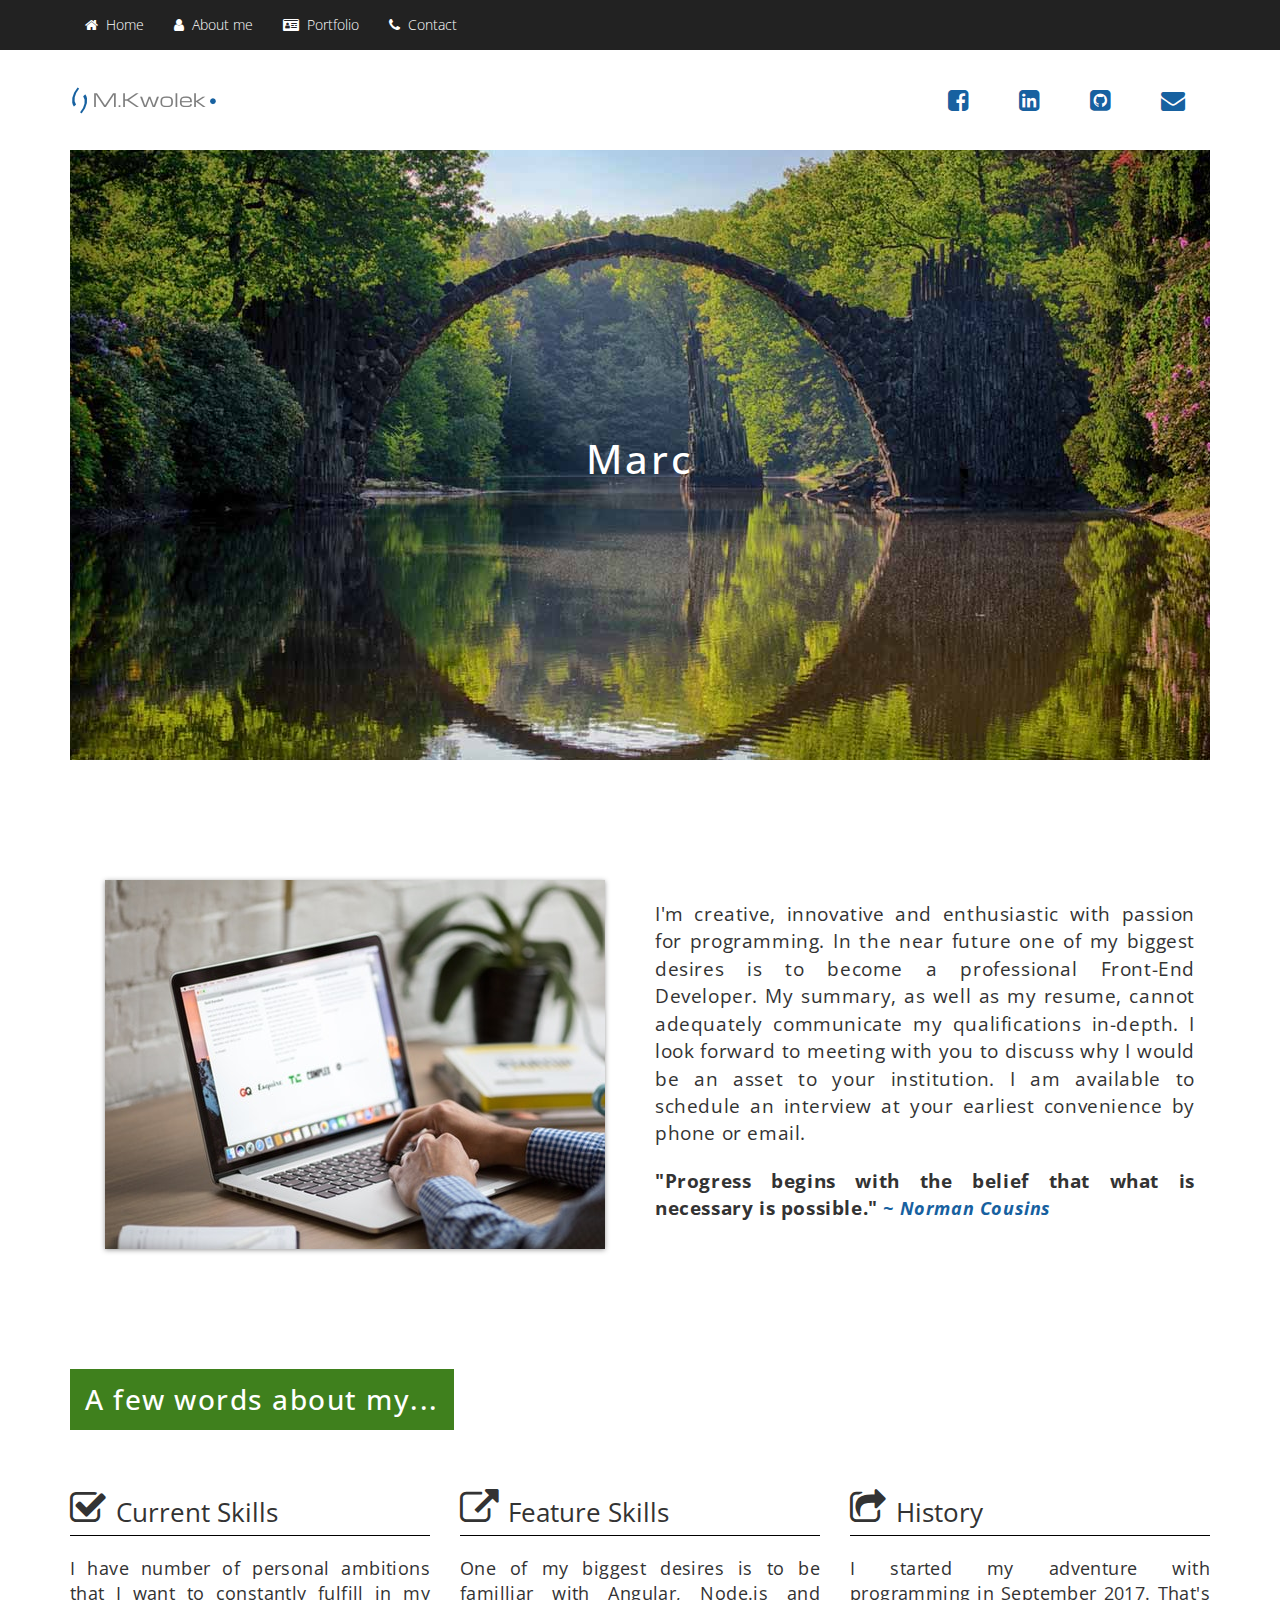
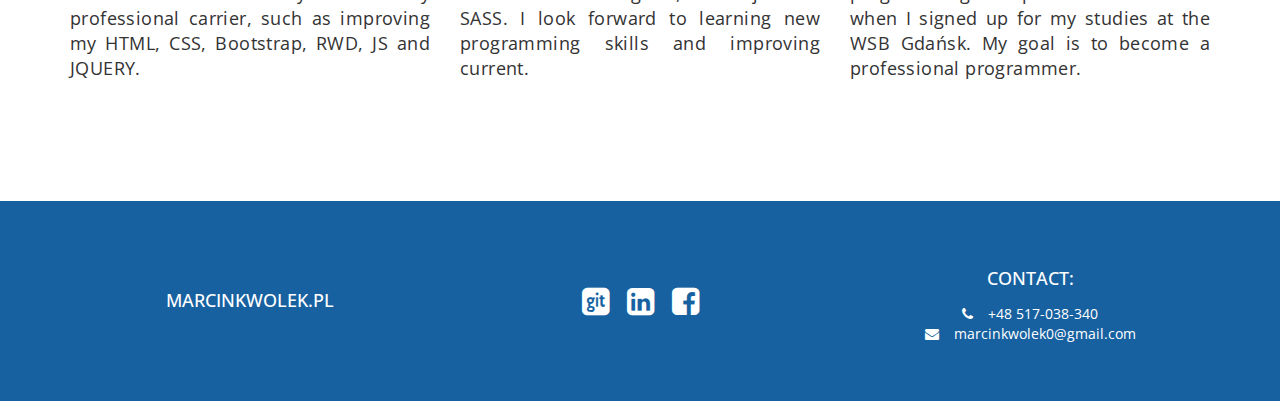
<file: index.html>
<!doctype html>
<html class="no-js" lang="">
<head>
    <meta charset="utf-8">
    <meta http-equiv="x-ua-compatible" content="ie=edge">
    <title>Marcin Kwolek - Personal Page</title>
    <meta name="description" content="">
    <meta name="viewport" content="width=device-width, initial-scale=1">
    <link rel="stylesheet" href="https://maxcdn.bootstrapcdn.com/bootstrap/3.3.7/css/bootstrap.min.css"
          integrity="sha384-BVYiiSIFeK1dGmJRAkycuHAHRg32OmUcww7on3RYdg4Va+PmSTsz/K68vbdEjh4u" crossorigin="anonymous">
    <link rel="manifest" href="site.webmanifest">
    <link rel="apple-touch-icon" href="icon.png">
    <link rel="stylesheet" href="css/normalize.css">
    <link rel="stylesheet" href="css/main.css">
    <link rel="stylesheet" href="css/font-awesome.css">
    <link href="https://fonts.googleapis.com/css?family=Open+Sans" rel="stylesheet">
</head>
<body>

<!--=================================================================================================
                                            HEADER
 =================================================================================================-->

<!--Navigation Bar + Hamburger Menu-->

<nav class="navbar-inverse navbar-static-top" role="navigation">
    <div class="container">
        <div class="navbar-header">
            <button id="open-button" type="button" class="navbar-toggle collapsed" data-toggle="collapse"
                    data-target="#bs-example-navbar-collapse-1">
                <span class="icon-bar"></span>
                <span class="icon-bar"></span>
                <span class="icon-bar"></span>
            </button>
        </div>

        <div class="collapse navbar-collapse nav-wrap">
            <ul class="nav navbar-nav">
                <li><a href="index.html"><i class="fa fa-home"></i>Home</a></li>
                <li><a href="about-me.html"><i class="fa fa-user"></i>About me</a></li>
                <li><a href="portfolio.html"><i class="fa fa-id-card"></i>Portfolio</a></li>
                <li><a href="contact.html"><i class="fa fa-phone"></i>Contact</a></li>
            </ul>
        </div>
    </div>
</nav>

<!--Social Media Navigation-->

<div class="container">
    <div class="logo">
        <a href="index.html"><img src="img/logoM.png"></a>
    </div>
    <span class="social-media-wrapper">
       <a href="https://www.facebook.com/marcin.kwolek.1"><i id="fb" class="fa fa-facebook-square"></i></a>
        <a href="https://www.linkedin.com/in/marcin-kwolek-38671a11a/"><i id="ld" class="fa fa-linkedin-square"></i></a>
        <a href="https://github.com/marcinkwolek"><i id="git" class="fa fa-github-square"></i></a>
        <a href="mailto:marcinkwolek0@gmail.com"><i id="mail" class="fa fa-envelope"></i></a>
    </span>
</div>

<!--=================================================================================================
                                           BUBBLE SLIDER
 =================================================================================================-->


<div class="container">
    <div class="bubble-slider">
        <div class="caption">
            <h2 id="border">Marcin Kwolek</h2>
        </div>
        <ul class="bg-bubbles">
            <li></li>
            <li></li>
            <li></li>
            <li></li>
            <li></li>
            <li></li>
            <li></li>
            <li></li>
            <li></li>
            <li></li>
        </ul>
    </div>
</div>


<!--=================================================================================================
                                            ABOUT ME
 =================================================================================================-->

<div class="about-me">
    <div class="container">
        <div class="col-md-6 about-me-slider">
            <div id="sliderFrame">
                <div id="slider">
                    <img src="img/about-me-3.jpeg"/>
                    <img src="img/about-me-2.jpeg"/>
                    <img src="img/about-me-1.jpeg"/></div>
            </div>
        </div>
        <div class="col-md-6 about-me-description">
            <p class="text-about-me">I'm creative, innovative and enthusiastic with passion for programming.
                In the near future one of my biggest desires is to become a professional Front-End Developer.
                My summary, as well as my resume, cannot adequately communicate my qualifications in-depth.
                I look forward to meeting with you to discuss why I would be an asset to your institution.
                I am available to schedule an interview at your earliest convenience by phone or email.</p>
            <p class="quote">"Progress begins with the belief that what is necessary is possible."
                <span class="quote-author"> ~ Norman Cousins</span></p>
        </div>
    </div>
</div>


<!--=================================================================================================
                                            MY SKILLS
 =================================================================================================-->

<div class="container">

    <div class="my-skills-main-text">
        <h1>A few words about my...</h1>
    </div>
    <div class="row">

        <div class="col-md-4 my-skills">
            <div class="skill-description">
                <span class="skill-icon"><i class="fa fa-check-square-o"></i></span>
                <span class="skill-text">Current Skills</span>
            </div>
            <p> I have number of personal ambitions that I want to constantly fulfill in my professional carrier,
                such as improving my HTML, CSS, Bootstrap, RWD, JS and JQUERY.</p>
        </div>

        <div class="col-md-4 my-skills">
            <div class="skill-description">
                <i class="fa fa-external-link"></i>
                <span class="skill-text">Feature Skills</span>
            </div>
            <p>One of my biggest desires is to be familliar with Angular, Node.js and SASS.
                I look forward to learning new programming skills and improving current.
            </p>
        </div>

        <div class="col-md-4 my-skills">
            <div class="skill-description">
                <i class="fa fa-share-square-o"></i>
                <span class="skill-text">History</span>
            </div>
            <p>I started my adventure with programming in September 2017.
                That's when I signed up for my studies at the WSB Gdańsk.
                My goal is to become a professional programmer.
            </p>
        </div>
    </div>
</div>

<!--=================================================================================================
                                            FOOTER
 =================================================================================================-->
<footer id="footer">
    <div class="container">
        <div class="row">

            <div class="col-xl-4 col-lg-4 col-md-4 col-sm-5 col-xs-12 footer-inner">
                <div class="footer-content footer-main-adress">
                    <h4><a href="index.html">MARCINKWOLEK.PL</a></h4>
                </div>
            </div>

            <div class="col-xl-4 col-lg-4 col-md-4 footer-inner social-media-con">
                <div class="footer-content footer-social-media">
                    <ul class="social-media">
                        <li><a href="https://github.com/marcinkwolek"><i class="fa fa-git-square"></i></a>
                        </li>
                        <li><a href="https://www.linkedin.com/in/marcin-kwolek-38671a11a/"><i
                            class="fa fa-linkedin-square"></i></a></li>
                        <li><a href="https://www.facebook.com/marcin.kwolek.1"><i
                            class="fa fa-facebook-square"></i></a>
                        </li>
                    </ul>
                </div>
            </div>

            <div class="col-xl-4 col-lg-4 col-md-4 col-sm-7 col-xs-12 footer-inner">
                <div class="footer-content footer-contact">
                    <div class="footer-contact-info">
                        <h4>CONTACT:</h4>
                        <p>
                        <p><i class="fa fa-phone"></i>+48 517-038-340</p>
                        <br>
                        <p><a href="mailto:marcinkwolek0@gmail.com"><i class="fa fa-envelope"></i>marcinkwolek0@gmail.com</a>
                        </p>
                        <br>
                    </div>
                </div>
            </div>
        </div>
    </div>
</footer>

<script src="js/vendor/modernizr-3.5.0.min.js"></script>
<script src="https://code.jquery.com/jquery-3.2.1.min.js"
        integrity="sha256-hwg4gsxgFZhOsEEamdOYGBf13FyQuiTwlAQgxVSNgt4=" crossorigin="anonymous"></script>
<script>window.jQuery || document.write('<script src="js/vendor/jquery-3.2.1.min.js"><\/script>')</script>
<script src="js/plugins.js"></script>
<script src="js/main.js"></script>
<!-- Google Analytics: change UA-XXXXX-Y to be your site's ID. -->
<script>
    window.ga = function () {
        ga.q.push(arguments)
    };
    ga.q = [];
    ga.l = +new Date;
    ga('create', 'UA-XXXXX-Y', 'auto');
    ga('send', 'pageview')
</script>
<script src="https://www.google-analytics.com/analytics.js" async defer></script>
</body>
</html>
</file>
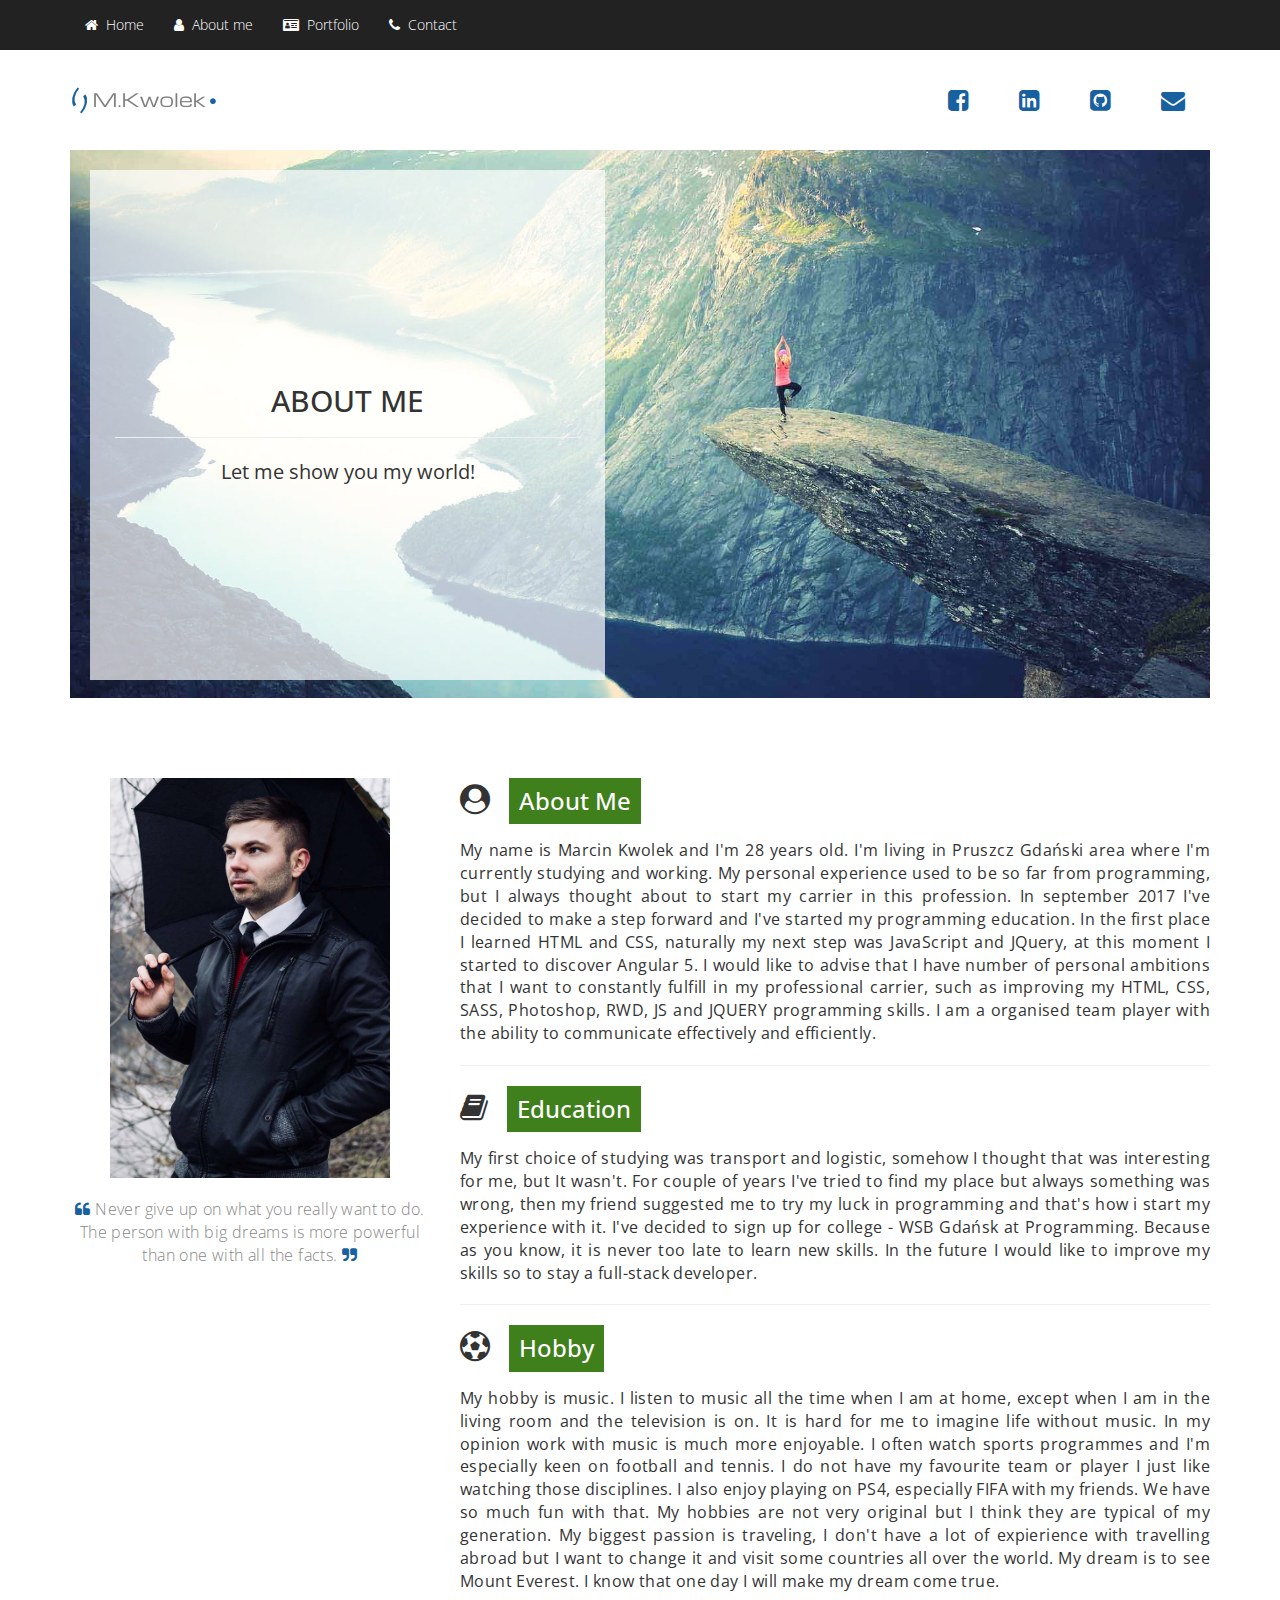
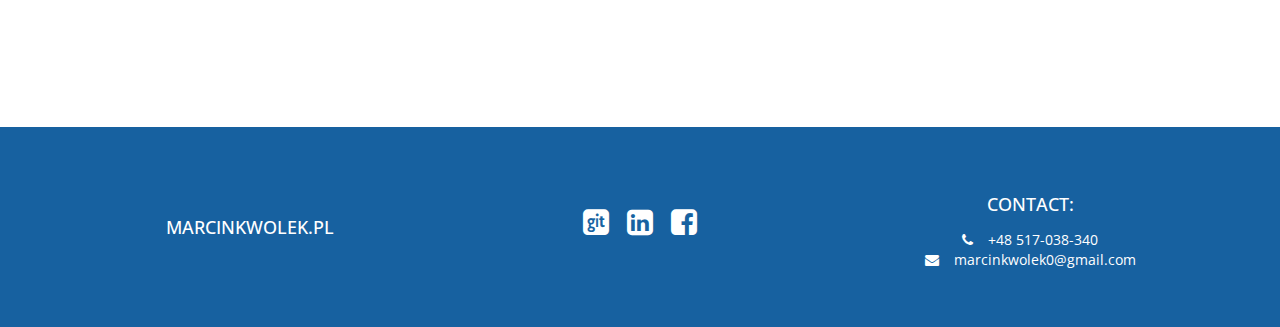
<file: about-me.html>
<!DOCTYPE html>
<html lang="en">
<head>
    <meta charset="UTF-8">
    <title>Marcin Kwolek - About Me</title>

    <meta http-equiv="x-ua-compatible" content="ie=edge">
    <title></title>
    <meta name="description" content="">
    <meta name="viewport" content="width=device-width, initial-scale=1">
    <link rel="stylesheet" href="https://maxcdn.bootstrapcdn.com/bootstrap/3.3.7/css/bootstrap.min.css"
          integrity="sha384-BVYiiSIFeK1dGmJRAkycuHAHRg32OmUcww7on3RYdg4Va+PmSTsz/K68vbdEjh4u" crossorigin="anonymous">
    <link rel="manifest" href="site.webmanifest">
    <link rel="apple-touch-icon" href="icon.png">
    <link rel="stylesheet" href="css/about-me.css">
    <link rel="stylesheet" href="css/normalize.css">
    <link rel="stylesheet" href="css/font-awesome.css">
    <link href="https://fonts.googleapis.com/css?family=Open+Sans" rel="stylesheet">
</head>

<body>

<!--=================================================================================================
                                            HEADER
 =================================================================================================-->

<!--Navigation Bar + Hamburger Menu-->

<nav class="navbar navbar-inverse navbar-static-top" role="navigation">
    <div class="container">
        <div class="navbar-header">
            <button id="open-button" type="button" class="navbar-toggle collapsed" data-toggle="collapse"
                    data-target="#bs-example-navbar-collapse-1">
                <span class="icon-bar"></span>
                <span class="icon-bar"></span>
                <span class="icon-bar"></span>
            </button>
        </div>

        <div class="collapse navbar-collapse nav-wrap">
            <ul class="nav navbar-nav">
                <li><a href="index.html"><i class="fa fa-home"></i>Home</a></li>
                <li><a href="about-me.html"><i class="fa fa-user"></i>About me</a></li>
                <li><a href="portfolio.html"><i class="fa fa-id-card"></i>Portfolio</a></li>
                <li><a href="contact.html"><i class="fa fa-phone"></i>Contact</a></li>
            </ul>
        </div>
    </div>
</nav>

<!--Social Media Navigation-->

<div class="container">
    <div class="logo">
        <a href="index.html"><img src="img/logoM.png"></a>
    </div>
    <span class="social-media-wrapper">
       <a href="https://www.facebook.com/marcin.kwolek.1"><i id="fb" class="fa fa-facebook-square"></i></a>
        <a href="https://www.linkedin.com/in/marcin-kwolek-38671a11a/"><i id="ld" class="fa fa-linkedin-square"></i></a>
        <a href="https://github.com/marcinkwolek"><i id="git" class="fa fa-github-square"></i></a>
        <a href="mailto:marcinkwolek0@gmail.com"><i id="mail" class="fa fa-envelope"></i></a>
    </span>
</div>

<!--=================================================================================================
                                            Parallax
 =================================================================================================-->

<div class="container">
    <div class="header-page parallax">
        <div class="row">
            <div class="col-md-6 col-md-6">
                <div class="inner-content">
                    <div class="header-content">
                        <h1>ABOUT ME</h1>
                        <hr>
                        <p>Let me show you my world!</p>
                    </div>
                </div>
            </div>
        </div>

    </div>
</div>


<!--=================================================================================================
                                            ABOUT ME
 =================================================================================================-->

<!--Photo + Quote-->

<div class="container">
    <div class="row">
        <div class="col-md-4 photo-with-quote">
            <img src="img/me.jpg">
            <p><i class="fa fa-quote-left"></i> Never give up on what you really want to do.
                The person with big dreams is more powerful than one with all the facts. <i
                    class="fa fa-quote-right"></i>
            </p>
        </div>

        <!--About me descriptions-->

        <div class="col-md-8 full-description">
            <div class="history">
                <i class="fa fa-user-circle"></i>
                <h3>About Me</h3>
                <p>
                    My name is Marcin Kwolek and I'm 28 years old. I'm living in Pruszcz Gdański area where
                    I'm currently studying and working. My personal experience used to be so far from programming, but
                    I always thought about to start my carrier in this profession. In september 2017 I've decided
                    to make a step forward and I've started my programming education. In the first place I learned HTML
                    and
                    CSS, naturally my next step was JavaScript and JQuery, at this moment I started to discover Angular
                    5.
                    I would like to advise that I have number of personal ambitions
                    that I want to constantly fulfill in my professional carrier,
                    such as improving my HTML, CSS, SASS, Photoshop, RWD, JS and JQUERY programming skills.
                    I am a organised team player with the ability to communicate effectively and efficiently.
                </p>
            </div>
            <hr>
            <div class="education">
                <i class="fa fa-book"></i>
                <h3>Education</h3>
                <p>
                    My first choice of studying was transport and logistic, somehow I thought that
                    was interesting for me, but It wasn't. For couple of years I've tried to find my place but always
                    something was wrong, then my friend suggested me to try my luck in programming and that's how i
                    start
                    my experience with it. I've decided to sign up for college - WSB Gdańsk at Programming.
                    Because as you know, it is never too late to learn new skills. In the future I would like to
                    improve my skills so to stay a full-stack developer.
                </p>
            </div>
            <hr>
            <div class="hobby">
                <i class="fa fa-soccer-ball-o"></i>
                <h3>Hobby</h3>
                <p>My hobby is music. I listen to music all the time when I am at home,
                    except when I am in the living room and the television is on.
                    It is hard for me to imagine life without music. In my opinion work with music is much more
                    enjoyable.
                    I often watch sports programmes and I'm especially keen on football and tennis.
                    I do not have my favourite team or player I just like watching those disciplines.
                    I also enjoy playing on PS4, especially FIFA with my friends. We have so much fun with that.
                    My hobbies are not very original but I think they are typical of my generation.
                    My biggest passion is traveling, I don't have a lot of expierience with travelling abroad but
                    I want to change it and visit some countries all over the world. My dream is to see Mount Everest.
                    I know that one day I will make my dream come true.
                </p>
            </div>
        </div>
    </div>
</div>


<!--=================================================================================================
                                            FOOTER
 =================================================================================================-->
<footer id="footer">
    <div class="container">
        <div class="row">

            <div class="col-xl-4 col-lg-4 col-md-4 col-sm-5 col-xs-12 footer-inner">
                <div class="footer-content footer-main-adress">
                    <h4><a href="index.html">MARCINKWOLEK.PL</a></h4>
                </div>
            </div>

            <div class="col-xl-4 col-lg-4 col-md-4 footer-inner social-media-con">
                <div class="footer-content footer-social-media">
                    <ul class="social-media">
                        <li><a href="https://github.com/marcinkwolek"><i class="fa fa-git-square"></i></a>
                        </li>
                        <li><a href="https://www.linkedin.com/in/marcin-kwolek-38671a11a/"><i
                            class="fa fa-linkedin-square"></i></a></li>
                        <li><a href="https://www.facebook.com/marcin.kwolek.1"><i
                            class="fa fa-facebook-square"></i></a>
                        </li>
                    </ul>
                </div>
            </div>

            <div class="col-xl-4 col-lg-4 col-md-4 col-sm-7 col-xs-12 footer-inner">
                <div class="footer-content footer-contact">
                    <div class="footer-contact-info">
                        <h4>CONTACT:</h4>
                        <p>
                        <p><i class="fa fa-phone"></i>+48 517-038-340</p>
                        <br>
                        <p><a href="mailto:marcinkwolek0@gmail.com"><i class="fa fa-envelope"></i>marcinkwolek0@gmail.com</a>
                        </p>
                        <br>
                    </div>
                </div>
            </div>
        </div>
    </div>
</footer>

<script src="js/vendor/modernizr-3.5.0.min.js"></script>
<script src="https://code.jquery.com/jquery-3.2.1.min.js"
        integrity="sha256-hwg4gsxgFZhOsEEamdOYGBf13FyQuiTwlAQgxVSNgt4=" crossorigin="anonymous"></script>
<script>window.jQuery || document.write('<script src="js/vendor/jquery-3.2.1.min.js"><\/script>')</script>
<script src="js/plugins.js"></script>
<script src="js/main.js"></script>
<!-- Google Analytics: change UA-XXXXX-Y to be your site's ID. -->
<script>
    window.ga = function () {
        ga.q.push(arguments)
    };
    ga.q = [];
    ga.l = +new Date;
    ga('create', 'UA-XXXXX-Y', 'auto');
    ga('send', 'pageview')
</script>
<script src="https://www.google-analytics.com/analytics.js" async defer></script>
</body>
</html>
</file>
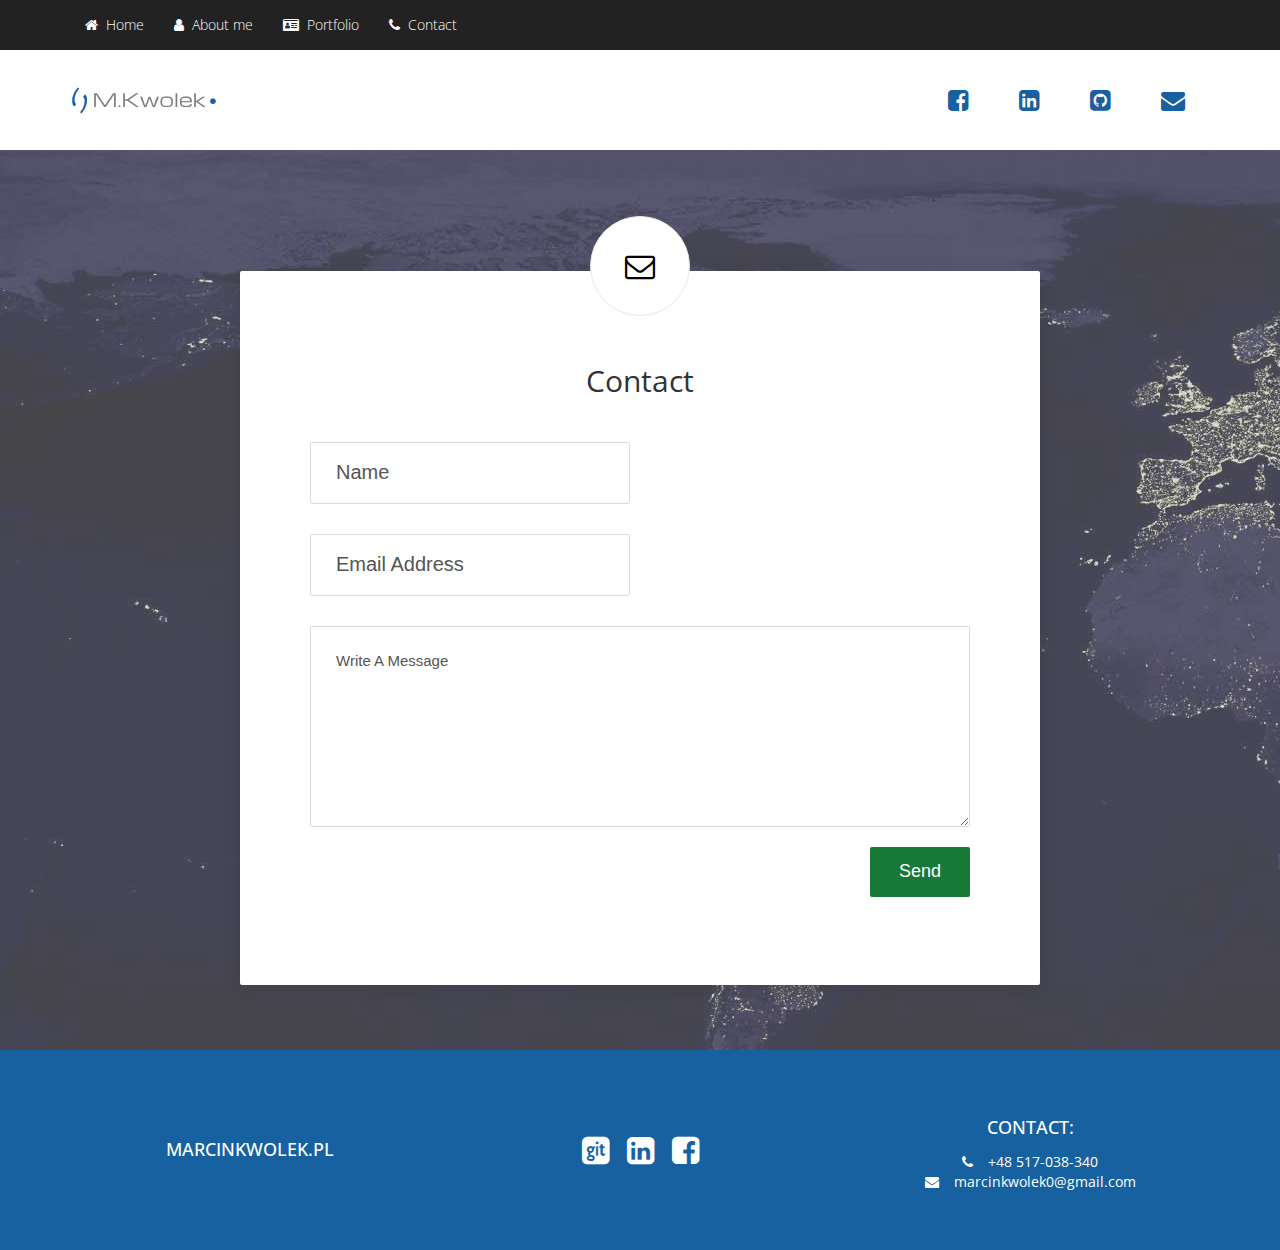
<file: contact.html>
<!DOCTYPE html>
<html lang="en">
<head>
    <meta charset="UTF-8">
    <title>Marcin Kwolek - Contact</title>

    <meta http-equiv="x-ua-compatible" content="ie=edge">
    <title></title>
    <meta name="description" content="">
    <meta name="viewport" content="width=device-width, initial-scale=1">
    <link rel="stylesheet" href="https://maxcdn.bootstrapcdn.com/bootstrap/3.3.7/css/bootstrap.min.css"
          integrity="sha384-BVYiiSIFeK1dGmJRAkycuHAHRg32OmUcww7on3RYdg4Va+PmSTsz/K68vbdEjh4u" crossorigin="anonymous">
    <link rel="manifest" href="site.webmanifest">
    <link rel="apple-touch-icon" href="icon.png">
    <link rel="stylesheet" href="css/contact.css">
    <link rel="stylesheet" href="css/normalize.css">
    <link rel="stylesheet" href="css/font-awesome.css">
    <link href="https://fonts.googleapis.com/css?family=Open+Sans" rel="stylesheet">



</head>
<body>

<!--=================================================================================================
                                            HEADER
 =================================================================================================-->

<!--Navigation Bar + Hamburger Menu-->

<nav class="navbar-inverse navbar-static-top" role="navigation">
    <div class="container">
        <div class="navbar-header">
            <button id="open-button" type="button" class="navbar-toggle collapsed" data-toggle="collapse"
                    data-target="#bs-example-navbar-collapse-1">
                <span class="icon-bar"></span>
                <span class="icon-bar"></span>
                <span class="icon-bar"></span>
            </button>
        </div>

        <div class="collapse navbar-collapse nav-wrap">
            <ul class="nav navbar-nav">
                <li><a href="index.html"><i class="fa fa-home"></i>Home</a></li>
                <li><a href="about-me.html"><i class="fa fa-user"></i>About me</a></li>
                <li><a href="portfolio.html"><i class="fa fa-id-card"></i>Portfolio</a></li>
                <li><a href="contact.html"><i class="fa fa-phone"></i>Contact</a></li>
            </ul>
        </div>
    </div>
</nav>

<!--Social Media Navigation-->

<div class="container">
    <div class="logo">
        <a href="index.html"><img src="img/logoM.png"></a>
    </div>
    <span class="social-media-wrapper">
       <a href="https://www.facebook.com/marcin.kwolek.1"><i id="fb" class="fa fa-facebook-square"></i></a>
        <a href="https://www.linkedin.com/in/marcin-kwolek-38671a11a/"><i id="ld" class="fa fa-linkedin-square"></i></a>
        <a href="https://github.com/marcinkwolek"><i id="git" class="fa fa-github-square"></i></a>
        <a href="mailto:marcinkwolek0@gmail.com"><i id="mail" class="fa fa-envelope"></i></a>
    </span>
</div>

<!--=================================================================================================
                                            Contact Form
 =================================================================================================-->

<div class="contact">
    <div class="contact-bg"></div>

    <div class="contact-wrap">
			<span class="contact-form-symbol">
				<i class="fa fa-envelope-o"></i>
			</span>





        <form id="contactForm" class="contact-form flex-sb flex-w" method="post" action="">
				<span class="contact-form-title">
					Contact
				</span>

            <span class="input-error-name"></span>
            <div class="wrap-input rs1" data-validate = "Name is required">
                <input id="inputName" class="input" type="text" name="InputName" placeholder="Name">
                <span class="focus-input"></span>
            </div>

            <span class="input-error-email"></span>
            <div class="wrap-input rs1">
                <input id="inputEmail" class="input" type="email" name="inputEmail" placeholder="Email Address">
                <span class="focus-input"></span>
            </div>

            <span class="input-error-msg"></span>
            <div class="wrap-input">
                <textarea id="inputText" class="input" name="inputText" placeholder="Write A Message" maxlength="255"></textarea>
                <span class="focus-input"></span>
            </div>






            <div class="container-contact-form-btn">
                <button type="submit" class="contact-form-btn" name="submit">
                    Send
                </button>
            </div>









        </form>
    </div>
</div>

<!--=================================================================================================
                                            FOOTER
 =================================================================================================-->
<footer id="footer">
    <div class="container">
        <div class="row">

            <div class="col-xl-4 col-lg-4 col-md-4 col-sm-5 col-xs-12 footer-inner">
                <div class="footer-content footer-main-adress">
                    <h4><a href="index.html">MARCINKWOLEK.PL</a></h4>
                </div>
            </div>

            <div class="col-xl-4 col-lg-4 col-md-4 footer-inner social-media-con">
                <div class="footer-content footer-social-media">
                    <ul class="social-media">
                        <li><a href="https://github.com/marcinkwolek"><i class="fa fa-git-square"></i></a>
                        </li>
                        <li><a href="https://www.linkedin.com/in/marcin-kwolek-38671a11a/"><i
                            class="fa fa-linkedin-square"></i></a></li>
                        <li><a href="https://www.facebook.com/marcin.kwolek.1"><i
                            class="fa fa-facebook-square"></i></a>
                        </li>
                    </ul>
                </div>
            </div>

            <div class="col-xl-4 col-lg-4 col-md-4 col-sm-7 col-xs-12 footer-inner">
                <div class="footer-content footer-contact">
                    <div class="footer-contact-info">
                        <h4>CONTACT:</h4>
                        <p>
                        <p><i class="fa fa-phone"></i>+48 517-038-340</p>
                        <br>
                        <p><a href="mailto:marcinkwolek0@gmail.com"><i class="fa fa-envelope"></i>marcinkwolek0@gmail.com</a>
                        </p>
                        <br>
                    </div>
                </div>
            </div>
        </div>
    </div>
</footer>
<script src="js/vendor/modernizr-3.5.0.min.js"></script>
<script>window.jQuery || document.write('<script src="js/vendor/jquery-3.2.1.min.js"><\/script>')</script>
<script src="js/plugins.js"></script>
<script src="js/validation-contact-form.js"></script>
<!-- Google Analytics: change UA-XXXXX-Y to be your site's ID. -->
<script>
    window.ga = function () {
        ga.q.push(arguments)
    };
    ga.q = [];
    ga.l = +new Date;
    ga('create', 'UA-XXXXX-Y', 'auto');
    ga('send', 'pageview')
</script>
<script src="https://www.google-analytics.com/analytics.js" async defer></script>
</body>
</html>
</file>
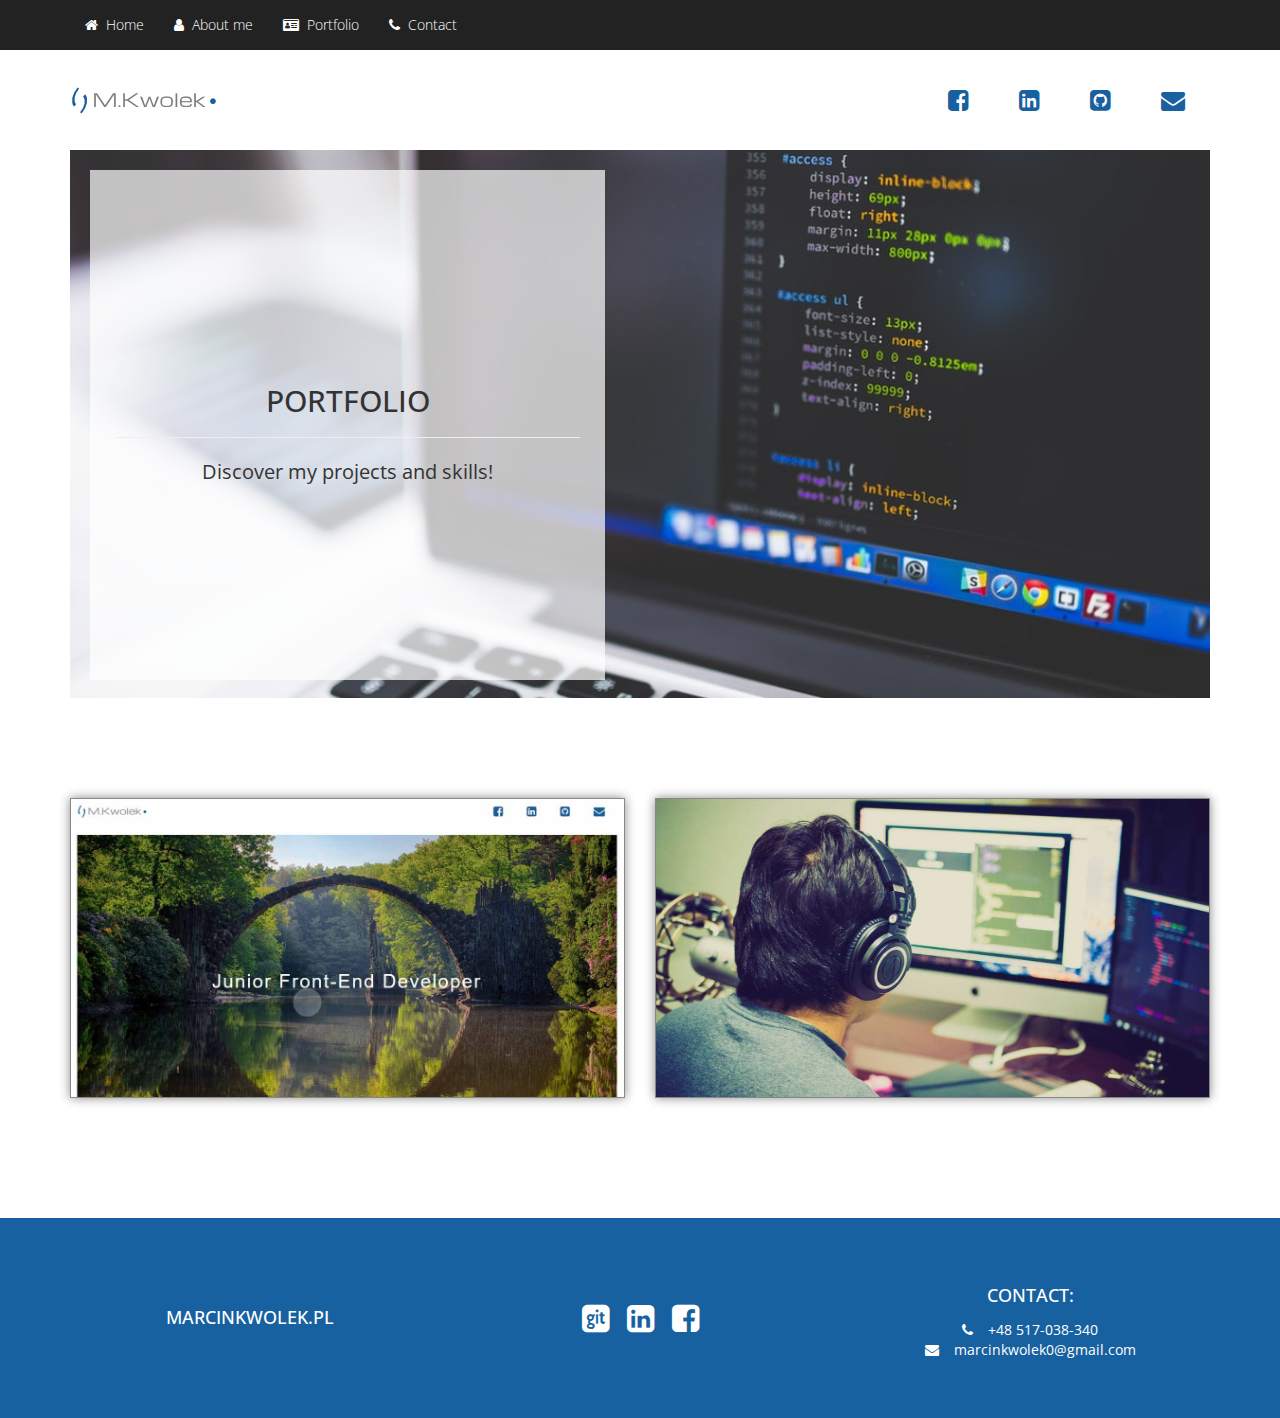
<file: portfolio.html>
<!DOCTYPE html>
<html lang="en">
<head>
    <meta charset="UTF-8">
    <title>Marcin Kwolek - Portfolio</title>

    <meta http-equiv="x-ua-compatible" content="ie=edge">
    <title></title>
    <meta name="description" content="">
    <meta name="viewport" content="width=device-width, initial-scale=1">
    <link rel="stylesheet" href="https://maxcdn.bootstrapcdn.com/bootstrap/3.3.7/css/bootstrap.min.css"
          integrity="sha384-BVYiiSIFeK1dGmJRAkycuHAHRg32OmUcww7on3RYdg4Va+PmSTsz/K68vbdEjh4u" crossorigin="anonymous">
    <link rel="manifest" href="site.webmanifest">
    <link rel="apple-touch-icon" href="icon.png">
    <link rel="stylesheet" href="css/portfolio.css">
    <link rel="stylesheet" href="css/normalize.css">
    <link rel="stylesheet" href="css/font-awesome.css">
    <link href="https://fonts.googleapis.com/css?family=Open+Sans" rel="stylesheet">
</head>

<body>

<!--=================================================================================================
                                            HEADER
 =================================================================================================-->

<!--Navigation Bar + Hamburger Menu-->

<nav class="navbar navbar-inverse navbar-static-top" role="navigation">
    <div class="container">
        <div class="navbar-header">
            <button id="open-button" type="button" class="navbar-toggle collapsed" data-toggle="collapse"
                    data-target="#bs-example-navbar-collapse-1">
                <span class="icon-bar"></span>
                <span class="icon-bar"></span>
                <span class="icon-bar"></span>
            </button>
        </div>

        <div class="collapse navbar-collapse nav-wrap">
            <ul class="nav navbar-nav">
                <li><a href="index.html"><i class="fa fa-home"></i>Home</a></li>
                <li><a href="about-me.html"><i class="fa fa-user"></i>About me</a></li>
                <li><a href="portfolio.html"><i class="fa fa-id-card"></i>Portfolio</a></li>
                <li><a href="contact.html"><i class="fa fa-phone"></i>Contact</a></li>
            </ul>
        </div>
    </div>
</nav>

<!--Social Media Navigation-->

<div class="container">
    <div class="logo">
        <a href="index.html"><img src="img/logoM.png"></a>
    </div>
    <span class="social-media-wrapper">
       <a href="https://www.facebook.com/marcin.kwolek.1"><i id="fb" class="fa fa-facebook-square"></i></a>
        <a href="https://www.linkedin.com/in/marcin-kwolek-38671a11a/"><i id="ld" class="fa fa-linkedin-square"></i></a>
        <a href="https://github.com/marcinkwolek"><i id="git" class="fa fa-github-square"></i></a>
        <a href="mailto:marcinkwolek0@gmail.com"><i id="mail" class="fa fa-envelope"></i></a>
    </span>
</div>

<!--=================================================================================================
                                            Parallax
 =================================================================================================-->

<div class="container">
    <div class="header-page bg">
        <div class="row">
            <div class="col-md-6 col-md-6">
                <div class="inner-content">
                    <div class="header-content">
                        <h1>PORTFOLIO</h1>
                        <hr>
                        <p>Discover my projects and skills!</p>
                    </div>
                </div>
            </div>
        </div>
    </div>
</div>

<!--=================================================================================================
                                            Projects
 =================================================================================================-->

<div class="container">
    <div class="row">
        <div class="col-sm-6">
            <div class="project project-1">
                <div class="project-inner">
                    <a href="http://www.marcinkwolek.pl">
                        <div class="overlay"></div>
                        <span>Click to see more...</span>
                    </a>
                </div>
            </div>
        </div>
        <div class="col-sm-6">
            <div class="project project-2">
                <div class="project-inner">
                        <div class="overlay"></div>
                        <span>In progress...</span>
                </div>
            </div>
        </div>
    </div>
</div>

<!--=================================================================================================
                                            FOOTER
 =================================================================================================-->

<footer id="footer">
    <div class="container">
        <div class="row">

            <div class="col-xl-4 col-lg-4 col-md-4 col-sm-5 col-xs-12 footer-inner">
                <div class="footer-content footer-main-adress">
                    <h4><a href="index.html">MARCINKWOLEK.PL</a></h4>
                </div>
            </div>

            <div class="col-xl-4 col-lg-4 col-md-4 footer-inner social-media-con">
                <div class="footer-content footer-social-media">
                    <ul class="social-media">
                        <li><a href="https://github.com/marcinkwolek"><i class="fa fa-git-square"></i></a>
                        </li>
                        <li><a href="https://www.linkedin.com/in/marcin-kwolek-38671a11a/"><i
                            class="fa fa-linkedin-square"></i></a></li>
                        <li><a href="https://www.facebook.com/marcin.kwolek.1"><i
                            class="fa fa-facebook-square"></i></a>
                        </li>
                    </ul>
                </div>
            </div>

            <div class="col-xl-4 col-lg-4 col-md-4 col-sm-7 col-xs-12 footer-inner">
                <div class="footer-content footer-contact">
                    <div class="footer-contact-info">
                        <h4>CONTACT:</h4>
                        <p>
                        <p><i class="fa fa-phone"></i>+48 517-038-340</p>
                        <br>
                        <p><a href="mailto:marcinkwolek0@gmail.com"><i class="fa fa-envelope"></i>marcinkwolek0@gmail.com</a>
                        </p>
                        <br>
                    </div>
                </div>
            </div>
        </div>
    </div>
</footer>

        <script src="js/vendor/modernizr-3.5.0.min.js"></script>
        <script src="https://code.jquery.com/jquery-3.2.1.min.js"
                integrity="sha256-hwg4gsxgFZhOsEEamdOYGBf13FyQuiTwlAQgxVSNgt4=" crossorigin="anonymous"></script>
        <script>window.jQuery || document.write('<script src="js/vendor/jquery-3.2.1.min.js"><\/script>')</script>
        <script src="js/plugins.js"></script>
        <script src="js/main.js"></script>
        <!-- Google Analytics: change UA-XXXXX-Y to be your site's ID. -->
        <script>
            window.ga = function () {
                ga.q.push(arguments)
            };
            ga.q = [];
            ga.l = +new Date;
            ga('create', 'UA-XXXXX-Y', 'auto');
            ga('send', 'pageview')
        </script>
        <script src="https://www.google-analytics.com/analytics.js" async defer></script>
</body>
</html>
</file>
<file: css/main.css>
/* ==========================================================================
   Base styles: opinionated defaults
   ========================================================================== */

html {
    color: #222;
    font-size: 1em;
    line-height: 1.4;
}

::-moz-selection {
    background: #b3d4fc;
    text-shadow: none;
}

::selection {
    background: #b3d4fc;
    text-shadow: none;
}

hr {
    display: block;
    height: 1px;
    border: 0;
    border-top: 1px solid #ccc;
    margin: 1em 0;
    padding: 0;
}

audio,
canvas,
iframe,
img,
svg,
video {
    vertical-align: middle;
}

fieldset {
    border: 0;
    margin: 0;
    padding: 0;
}

textarea {
    resize: vertical;
}

/* ==========================================================================
   Author's custom styles
   ========================================================================== */

html, body {
    font-family: 'Open Sans', sans-serif;
}

p {
    margin: 0;
}

/* ====================================================================================================================
                                     HEADER
   ==================================================================================================================== */

/* Navigation Bar */

.navbar, .navbar-inverse {
    border-radius: 0;
    border: none;
    margin-bottom: 0;
    min-height: 50px;
}

.nav li {
    display: inline;
    color: #ffffff;
}

.nav li i {
    margin-right: 8px;
}

.navbar-inverse .navbar-nav > li > a {
    color: #ffffff;
    font-weight: 300;
    text-align: center;
}

.navbar-inverse .navbar-nav li a:hover {
    background-color: #444444;
    transition: 0.7s all linear;
    height: 100%;
}

/* Logo */

.logo {
    float: left;
    line-height: 100px;
}

/* Social Media Navigation */

.social-media-wrapper {
    min-height: 100px;
    font-size: 24px;
    display: inline-flex;
    align-items: center;
    float: right;
}

.social-media-wrapper p {
    color: #111111;
    line-height: 24px;
    clear: both;
    font-size: 24px;
    letter-spacing: 0.4px;
    display: inline;
}

.social-media-wrapper i {
    color: #1761a0;
    padding: 38px 25px;
    margin: 0 auto;
}

#fb:hover {
    background: #1761a0;
    color: #ffffff;
    transition: 0.5s ease;
}

#ld:hover {
    background: darkred;
    color: #ffffff;
    transition: 0.5s ease;
}

#git:hover {
    background: #177837;
    color: #ffffff;
    transition: 0.5s ease;
}

#mail:hover {
    background: #CCC500;
    color: #ffffff;
    transition: 0.5s ease;
}

/* ====================================================================================================================
                                     Bubble Slider + Animated Text
   ==================================================================================================================== */

/* SLIDER */

.bubble-slider {
    position: relative;
    width: 100%;
    height: 610px;
    background: url("../img/slider.jpg");
    background-position: center center;
    overflow: hidden;
}

.bg-bubbles {
    position: absolute;
    top: 0;
    left: 0;
    width: 100%;
    height: 100%;
    z-index: 1;
}

.bg-bubbles li {
    position: absolute;
    list-style: none;
    display: block;
    width: 40px;
    height: 40px;
    border-radius: 100px;
    background-color: rgba(255, 255, 255, 0.15);
    bottom: -170px;
    -webkit-animation: square 25s infinite;
    animation: square 25s infinite;
    -webkit-transition-timing-function: linear;
    transition-timing-function: linear;
}

.bg-bubbles li:nth-child(1) {
    left: 10%;

}

.bg-bubbles li:nth-child(2) {
    left: 20%;
    width: 80px;
    height: 80px;
    -webkit-animation-delay: 2s;
    animation-delay: 2s;
    -webkit-animation-duration: 17s;
    animation-duration: 17s;
}

.bg-bubbles li:nth-child(3) {
    left: 25%;
    -webkit-animation-delay: 4s;
    animation-delay: 4s;
}

.bg-bubbles li:nth-child(4) {
    left: 40%;
    width: 60px;
    height: 60px;
    -webkit-animation-duration: 22s;
    animation-duration: 22s;
    background-color: rgba(255, 255, 255, 0.25);
}

.bg-bubbles li:nth-child(5) {
    left: 70%;
}

.bg-bubbles li:nth-child(6) {
    left: 80%;
    width: 120px;
    height: 120px;
    -webkit-animation-delay: 3s;
    animation-delay: 3s;
    background-color: rgba(255, 255, 255, 0.2);
}

.bg-bubbles li:nth-child(7) {
    left: 32%;
    width: 160px;
    height: 160px;
    -webkit-animation-delay: 7s;
    animation-delay: 7s;
}

.bg-bubbles li:nth-child(8) {
    left: 55%;
    width: 20px;
    height: 20px;
    -webkit-animation-delay: 15s;
    animation-delay: 15s;
    -webkit-animation-duration: 40s;
    animation-duration: 40s;
}

.bg-bubbles li:nth-child(9) {
    left: 25%;
    width: 10px;
    height: 10px;
    -webkit-animation-delay: 2s;
    animation-delay: 2s;
    -webkit-animation-duration: 40s;
    animation-duration: 40s;
    background-color: rgba(255, 255, 255, 0.3);
}

.bg-bubbles li:nth-child(10) {
    left: 90%;
    width: 160px;
    height: 160px;
    -webkit-animation-delay: 11s;
    animation-delay: 11s;
}

@-webkit-keyframes square {
    0% {
        -webkit-transform: translateY(0);
        transform: translateY(0);
    }
    100% {
        -webkit-transform: translateY(-1200px) rotate(600deg);
        transform: translateY(-1200px) rotate(600deg);
    }
}

@keyframes square {
    0% {
        -webkit-transform: translateY(0);
        transform: translateY(0);
    }
    100% {
        -webkit-transform: translateY(-1200px) rotate(600deg);
        transform: translateY(-1200px) rotate(600deg);
    }
}

/* Animated Text */

.caption {
    position: absolute;
    margin: 0 auto;
    left: 0;
    top: 47%;
    width: 100%;
    color: #000000;
    text-align: center;
    box-sizing: border-box;
    /* padding: 0px 670px; */
}

#border {
    /* height: 36px; */
    /* width: 410px; */
    margin: 0 auto;
    color: #fff;
    /* padding: 18px; */
    font-size: 2.5rem;
    letter-spacing: 3px;
}

/* ====================================================================================================================
                                     ABOUT ME
   ==================================================================================================================== */

/* About Me Text */

.about-me {
    margin: 120px auto;
}

.about-me-description p {
    font-size: 1.2rem;
    margin: 20px auto;
    letter-spacing: 0.6px;
    text-align: justify;
}

.about-me-description .quote {
    margin-bottom: 0;
    font-size: 1.2rem;
    font-weight: bold;
    letter-spacing: 0.6px;
}

.quote-author {
    font-size: 1.1rem;
    color: #1761a0;
    font-style: italic;
}

/* About Me Slider */

.about-me-slider img {
    width: 100%;
    height: auto;
    display: none;
}

#sliderFrame, #sliderFrame div {
    box-sizing: content-box;
}

#sliderFrame {
    width: 100%;
    margin: 0 auto;
}

#slider, #slider .sliderInner {
    width: 500px;
    height: 369px;
}

#slider {
    background-color: white;
    position: relative;
    margin: 0 auto;
    transform: translate3d(0, 0, 0);
    box-shadow: 0px 1px 5px #999999;
}

/* ====================================================================================================================
                                    FEATURES
   ==================================================================================================================== */

/* Head Text */

.my-skills-main-text h1 {
    display: inline-block;
    background: #3f801d;
    color: #ffffff;
    padding: 15px;
    margin-top: 0;
    margin-bottom: 50px;
    letter-spacing: 1.5px;
}

/* Skills */

.skill-description {
    width: 100%;
    border-bottom: 1px solid #000000;
    font-size: 2.4rem;
}

.skill-text {
    font-size: 1.6rem;
}

.my-skills p {
    font-size: 1.1rem;
    margin-top: 20px;
    letter-spacing: 0.4px;
    text-align: justify;
}

/* ====================================================================================================================
                                     FOOTER
   ==================================================================================================================== */

footer {
    color: #ffffff;
    width: 100%;
    margin-top: 120px;
    float: left;
    background: #1761a0;
    min-height: 200px;
}

.footer-inner {
    height: 200px;
    display: table;
}

.footer-content {
    display: table-cell;
    vertical-align: middle;
    text-align: center;
}

.footer-content a {
    color: #ffffff;
    text-decoration: none;
}

ul.social-media {
    margin: 0;
    padding: 0;
    text-align: center;
    font-size: 2rem;
    color: #ffffff;
}

ul.social-media li {
    list-style-type: none;
    display: inline;
    padding: 5px;
}

ul.social-media li a:hover {
    transition: 0.5s ease;
    color: #E1EC16;
}

.footer-contact-info {
    box-sizing: border-box;
    text-decoration: none;
    color: #ffffff;
}

.footer-contact-info h4 {
    margin-bottom: 15px;
}

.footer-contact-info i:before {
    margin-right: 15px;
}

.footer-contact-info p {
    text-align: left;
    display: inline-block;
}

/* ==========================================================================
   Helper classes
   ========================================================================== */

/*
 * Hide visually and from screen readers
 */

.hidden {
    display: none !important;
}

/*
 * Hide only visually, but have it available for screen readers:
 * https://snook.ca/archives/html_and_css/hiding-content-for-accessibility
 *
 * 1. For long content, line feeds are not interpreted as spaces and small width
 *    causes content to wrap 1 word per line:
 *    https://medium.com/@jessebeach/beware-smushed-off-screen-accessible-text-5952a4c2cbfe
 */

.visuallyhidden {
    border: 0;
    clip: rect(0 0 0 0);
    -webkit-clip-path: inset(50%);
    clip-path: inset(50%);
    height: 1px;
    margin: -1px;
    overflow: hidden;
    padding: 0;
    position: absolute;
    width: 1px;
    white-space: nowrap; /* 1 */
}

/*
 * Extends the .visuallyhidden class to allow the element
 * to be focusable when navigated to via the keyboard:
 * https://www.drupal.org/node/897638
 */

.visuallyhidden.focusable:active,
.visuallyhidden.focusable:focus {
    clip: auto;
    -webkit-clip-path: none;
    clip-path: none;
    height: auto;
    margin: 0;
    overflow: visible;
    position: static;
    width: auto;
    white-space: inherit;
}

/*
 * Hide visually and from screen readers, but maintain layout
 */

.invisible {
    visibility: hidden;
}

/*
 * Clearfix: contain floats
 *
 * For modern browsers
 * 1. The space content is one way to avoid an Opera bug when the
 *    `contenteditable` attribute is included anywhere else in the document.
 *    Otherwise it causes space to appear at the top and bottom of elements
 *    that receive the `clearfix` class.
 * 2. The use of `table` rather than `block` is only necessary if using
 *    `:before` to contain the top-margins of child elements.
 */

.clearfix:before,
.clearfix:after {
    content: " "; /* 1 */
    display: table; /* 2 */
}

.clearfix:after {
    clear: both;
}

/* ==========================================================================
   EXAMPLE Media Queries for Responsive Design.
   These examples override the primary ('mobile first') styles.
   Modify as content requires.
   ========================================================================== */

@media only screen and (min-width: 35em) {
    /* Style adjustments for viewports that meet the condition */
}

@media print,
(-webkit-min-device-pixel-ratio: 1.25),
(min-resolution: 1.25dppx),
(min-resolution: 120dpi) {
    /* Style adjustments for high resolution devices */
}

/* ==========================================================================
   Responsive
   ========================================================================== */

@media (min-width: 992px) and (max-width: 1199px) {
    .about-me-description {
        width: 100%;
    }

    .about-me-description p {
        margin-top: 50px;
    }

    .text-about-me {
        text-align: justify;
    }

    .about-me-description .quote {
        text-align: center;
    }

    .about-me-slider {
        width: 100%;

    }
}

@media (max-width: 991px) {
    .social-media-con {
        display: none;
    }

    .skill-description {
        margin-top: 25px;
    }
}

@media (min-width: 641px) and (max-width: 991px) {
    .about-me-description p {
        margin-top: 50px;
    }

    .skill-description {
        margin-top: 25px;
    }
}

@media (max-width: 767px) {
    .skill-description {
        text-align: center;
    }

    .footer-main-adress {
        border-bottom: 1px solid #ffffff;
    }
}

@media (max-width: 640px) {

    .logo {
        width: 100%;
        text-align: center;
    }

    #sliderFrame {
        display: none;
    }

    .about-me {
        margin: 70px auto;
    }

    .quote {
        margin-bottom: 0;
    }

    .social-media-wrapper {
        width: 100%;
        justify-content: center;
    }
}

@media (min-width: 492px) and (max-width: 640px) {
    .social-media-wrapper a {
        width: 25%;
        text-align: center;
    }

}

/* ==========================================================================
   Print styles.
   Inlined to avoid the additional HTTP request:
   http://www.phpied.com/delay-loading-your-print-css/
   ========================================================================== */

@media print {
    *,
    *:before,
    *:after {
        background: transparent !important;
        color: #000 !important;
        /* Black prints faster:
                                          http://www.sanbeiji.com/archives/953 */
        box-shadow: none !important;
        text-shadow: none !important;
    }

    a,
    a:visited {
        text-decoration: underline;
    }

    a[href]:after {
        content: " (" attr(href) ")";
    }

    abbr[title]:after {
        content: " (" attr(title) ")";
    }

    /*
     * Don't show links that are fragment identifiers,
     * or use the `javascript:` pseudo protocol
     */
    a[href^="#"]:after,
    a[href^="javascript:"]:after {
        content: "";
    }

    pre {
        white-space: pre-wrap !important;
    }

    pre,
    blockquote {
        border: 1px solid #999;
        page-break-inside: avoid;
    }

    /*
     * Printing Tables:
     * http://css-discuss.incutio.com/wiki/Printing_Tables
     */
    thead {
        display: table-header-group;
    }

    tr,
    img {
        page-break-inside: avoid;
    }

    p,
    h2,
    h3 {
        orphans: 3;
        widows: 3;
    }

    h2,
    h3 {
        page-break-after: avoid;
    }
}
</file>
<file: css/about-me.css>
html, body {
    font-family: 'Open Sans', sans-serif;
}

p {
    margin: 0;
}

/* ====================================================================================================================
                                     HEADER
   ==================================================================================================================== */

/* Navigation Bar */

.navbar, .navbar-inverse {
    border-radius: 0;
    border: none;
    margin-bottom: 0;
    min-height: 50px;
}

.nav li {
    display: inline;
    color: #ffffff;
}

.nav li i {
    margin-right: 8px;
}

.navbar-inverse .navbar-nav > li > a {
    color: #ffffff;
    font-weight: 300;
    text-align: center;
}

.navbar-inverse .navbar-nav li a:hover {
    background-color: #444444;
    transition: 0.7s all linear;
    height: 100%;
}

/* Logo */

.logo {
    float: left;
    line-height: 100px;
}

/* Social Media Navigation */

.social-media-wrapper {
    min-height: 100px;
    font-size: 24px;
    display: inline-flex;
    align-items: center;
    float: right;
}

.social-media-wrapper p {
    color: #111111;
    line-height: 24px;
    clear: both;
    font-size: 24px;
    letter-spacing: 0.4px;
    display: inline;
}

.social-media-wrapper i {
    color: #1761a0;
    padding: 38px 25px;
    margin: 0 auto;
}

#fb:hover {
    background: #1761a0;
    color: #ffffff;
    transition: 0.5s ease;
}

#ld:hover {
    background: darkred;
    color: #ffffff;
    transition: 0.5s ease;
}

#git:hover {
    background: #177837;
    color: #ffffff;
    transition: 0.5s ease;
}

#mail:hover {
    background: #CCC500;
    color: #ffffff;
    transition: 0.5s ease;
}

/*------------------------------------------Parallax--------------------------------------------------------------*/

.parallax {
    background-image: url("../img/parallax.jpg");
    height: 548px;
    background-attachment: fixed;
    background-position: center center;
    background-repeat: no-repeat;
    background-size: cover;
}

.header-page .inner-content {
    padding: 25px;
    background: rgba(255,255,255,0.7);
    display: table;
    height: 510px;
    width:calc(100% - 40px);
    margin-top: 20px;
    margin-left: 20px;
}

.header-content{
    display: table-cell;
    vertical-align: middle;
}

.header-content h1 {
    text-align: center;
    font-size: 3rem;
}

.header-content p {
    text-align: center;
    font-size: 2rem;
}
/*------------------------------------------About Me--------------------------------------------------------------*/

.photo-with-quote {
    text-align: center;
    margin-top: 80px;
}

.photo-with-quote p {
    font-size: 1.6rem;
    font-weight: 100;
    letter-spacing: 0.4px;
    color: #888888;

}

.photo-with-quote i {
    color: #1761a0;
}

.photo-with-quote img {
    width: 280px;
    height: 400px;
    top: 80px;
    margin-bottom: 20px;
}

.full-description {
    margin-top: 80px;
}

.full-description p {
    margin: 15px 0;
    text-align: justify;
    font-size: 1.6rem;
    letter-spacing: 0.4px;
}

.full-description h3 {
    margin: 0 auto;
    padding: 10px;
    display: inline-block;
    background: #3f801d;
    color: #ffffff;
}

.full-description i {
    font-size: 3rem;
    margin-right: 15px;
}


/*------------------------------------------Footer--------------------------------------------------------------*/

footer {
    color: #ffffff;
    width: 100%;
    margin-top: 120px;
    float: left;
    background: #1761a0;
    min-height: 200px;
}

.footer-inner {
    height: 200px;
    display: table;
}

.footer-content {
    display: table-cell;
    vertical-align: middle;
    text-align: center;
}

.footer-content a {
    color: #ffffff;
    text-decoration: none;
}

ul.social-media {
    padding: 0;
    text-align: center;
    font-size: 3rem;
    color: #ffffff;
}

ul.social-media li {
    list-style-type: none;
    display: inline;
    padding: 5px;
}

ul.social-media li a:hover {
    transition: 0.5s ease;
    color: #E1EC16;
}

.footer-contact-info {
    box-sizing: border-box;
    text-decoration: none;
    color: #ffffff;
}

.footer-contact-info h4 {
    margin-bottom: 15px;
}

.footer-contact-info i:before {
    margin-right: 15px;
}

.footer-contact-info p {
    text-align: left;
    display: inline-block;
}


/* ==========================================================================
   Responsive
   ========================================================================== */

@media (max-width: 991px) {
    .social-media-con {
        display: none;
    }
}

@media (max-width: 767px) {
    .footer-main-adress {
        border-bottom: 1px solid #ffffff;
    }
}

@media (max-width: 640px) {

    .logo {
        width: 100%;
        text-align: center;
    }

    .social-media-wrapper {
        width: 100%;
        justify-content: center;
    }
}

@media (min-width: 492px) and (max-width: 640px) {
    .social-media-wrapper a {
        width: 25%;
        text-align: center;
    }

}


/* ==========================================================================
   Helper classes
   ========================================================================== */

/*
 * Hide visually and from screen readers
 */

.hidden {
    display: none !important;
}

/*
 * Hide only visually, but have it available for screen readers:
 * https://snook.ca/archives/html_and_css/hiding-content-for-accessibility
 *
 * 1. For long content, line feeds are not interpreted as spaces and small width
 *    causes content to wrap 1 word per line:
 *    https://medium.com/@jessebeach/beware-smushed-off-screen-accessible-text-5952a4c2cbfe
 */

.visuallyhidden {
    border: 0;
    clip: rect(0 0 0 0);
    -webkit-clip-path: inset(50%);
    clip-path: inset(50%);
    height: 1px;
    margin: -1px;
    overflow: hidden;
    padding: 0;
    position: absolute;
    width: 1px;
    white-space: nowrap; /* 1 */
}

/*
 * Extends the .visuallyhidden class to allow the element
 * to be focusable when navigated to via the keyboard:
 * https://www.drupal.org/node/897638
 */

.visuallyhidden.focusable:active,
.visuallyhidden.focusable:focus {
    clip: auto;
    -webkit-clip-path: none;
    clip-path: none;
    height: auto;
    margin: 0;
    overflow: visible;
    position: static;
    width: auto;
    white-space: inherit;
}

/*
 * Hide visually and from screen readers, but maintain layout
 */

.invisible {
    visibility: hidden;
}

/*
 * Clearfix: contain floats
 *
 * For modern browsers
 * 1. The space content is one way to avoid an Opera bug when the
 *    `contenteditable` attribute is included anywhere else in the document.
 *    Otherwise it causes space to appear at the top and bottom of elements
 *    that receive the `clearfix` class.
 * 2. The use of `table` rather than `block` is only necessary if using
 *    `:before` to contain the top-margins of child elements.
 */

.clearfix:before,
.clearfix:after {
    content: " "; /* 1 */
    display: table; /* 2 */
}

.clearfix:after {
    clear: both;
}

/* ==========================================================================
   Print styles.
   Inlined to avoid the additional HTTP request:
   http://www.phpied.com/delay-loading-your-print-css/
   ========================================================================== */

@media print {
    *,
    *:before,
    *:after {
        background: transparent !important;
        color: #000 !important;
        /* Black prints faster:
                                          http://www.sanbeiji.com/archives/953 */
        box-shadow: none !important;
        text-shadow: none !important;
    }

    a,
    a:visited {
        text-decoration: underline;
    }

    a[href]:after {
        content: " (" attr(href) ")";
    }

    abbr[title]:after {
        content: " (" attr(title) ")";
    }

    /*
     * Don't show links that are fragment identifiers,
     * or use the `javascript:` pseudo protocol
     */
    a[href^="#"]:after,
    a[href^="javascript:"]:after {
        content: "";
    }

    pre {
        white-space: pre-wrap !important;
    }

    pre,
    blockquote {
        border: 1px solid #999;
        page-break-inside: avoid;
    }

    /*
     * Printing Tables:
     * http://css-discuss.incutio.com/wiki/Printing_Tables
     */
    thead {
        display: table-header-group;
    }

    tr,
    img {
        page-break-inside: avoid;
    }

    p,
    h2,
    h3 {
        orphans: 3;
        widows: 3;
    }

    h2,
    h3 {
        page-break-after: avoid;
    }
}
</file>
<file: css/contact.css>
html, body {
    font-family: 'Open Sans', sans-serif;
}

#footer {
    margin: 0;
}

input {
    outline: none;
    border: none;
}

textarea {
    outline: none;
    border: none;
}

textarea:focus, input:focus {
    border-color: transparent !important;
}


input::-webkit-input-placeholder { color: #555555;}
input:-moz-placeholder { color: #555555;}
input::-moz-placeholder { color: #555555;}
input:-ms-input-placeholder { color: #555555;}

textarea::-webkit-input-placeholder { color: #555555;}
textarea:-moz-placeholder { color: #555555;}
textarea::-moz-placeholder { color: #555555;}
textarea:-ms-input-placeholder { color: #555555;}

label {
    display: block;
    margin: 0;
}

button {
    outline: none !important;
    border: none;
    background: transparent;
}

button:hover {
    cursor: pointer;
}

iframe {
    border: none !important;
}

/* ====================================================================================================================
                                     HEADER
   ==================================================================================================================== */

/* Navigation Bar */

.navbar, .navbar-inverse {
    border-radius: 0;
    border: none;
    margin-bottom: 0;
    min-height: 50px;
}

.nav li {
    display: inline;
    color: #ffffff;
}

.nav li i {
    margin-right: 8px;
}

.navbar-inverse .navbar-nav > li > a {
    color: #ffffff;
    font-weight: 300;
    text-align: center;
}

.navbar-inverse .navbar-nav li a:hover {
    background-color: #444444;
    transition: 0.7s all linear;
    height: 100%;
}

/* Logo */

.logo {
    float: left;
    line-height: 100px;
}

/* Social Media Navigation */

.social-media-wrapper {
    min-height: 100px;
    font-size: 24px;
    display: inline-flex;
    align-items: center;
    float: right;
}

.social-media-wrapper p {
    color: #111111;
    line-height: 24px;
    clear: both;
    font-size: 24px;
    letter-spacing: 0.4px;
    display: inline;
}

.social-media-wrapper i {
    color: #1761a0;
    padding: 38px 25px;
    margin: 0 auto;
}

#fb:hover {
    background: #1761a0;
    color: #ffffff;
    transition: 0.5s ease;
}

#ld:hover {
    background: darkred;
    color: #ffffff;
    transition: 0.5s ease;
}

#git:hover {
    background: #177837;
    color: #ffffff;
    transition: 0.5s ease;
}

#mail:hover {
    background: #CCC500;
    color: #ffffff;
    transition: 0.5s ease;
}

/* ====================================================================================================================
                                     Contact Form
   ==================================================================================================================== */

.contact {
    width: 100%;
    min-height: 100vh;
    display: -webkit-box;
    display: -webkit-flex;
    display: -moz-box;
    display: -ms-flexbox;
    display: flex;
    flex-wrap: wrap;
    justify-content: center;
    align-items: center;
    padding: 15px;
    background: transparent;
    position: relative;
    z-index: 1;
}

.contact::before {
    content: "";
    display: block;
    position: absolute;
    z-index: -1;
    width: 100%;
    height: 100%;
    top: 0;
    left: 0;
    background: rgba(173,173,173,0.4);
    pointer-events: none;
}

.contact-bg {
    background: url("../img/contact-bg.jpeg");
    position: absolute;
    z-index: -2;
    width: 100%;
    height: 100%;
    top: 0;
    left: 0;
}

.contact-wrap {
    width: 800px;
    background: #fff;
    border-radius: 2px;
    position: relative;
    margin-top: 55px;
    padding: 92px 70px 88px 70px;

    box-shadow: 0 3px 20px 0px rgba(0, 0, 0, 0.1);
    -moz-box-shadow: 0 3px 20px 0px rgba(0, 0, 0, 0.1);
    -webkit-box-shadow: 0 3px 20px 0px rgba(0, 0, 0, 0.1);
    -o-box-shadow: 0 3px 20px 0px rgba(0, 0, 0, 0.1);
}


.contact-form-symbol {
    display: -webkit-box;
    display: -webkit-flex;
    display: -moz-box;
    display: -ms-flexbox;
    display: flex;
    justify-content: center;
    align-items: center;
    position: absolute;
    width: 100px;
    height: 100px;
    border: 1px solid #e7e7e7;
    border-radius: 50%;
    background: #fff;
    top: -55px;
    left: 50%;
    -webkit-transform: translateX(-50%);
    -moz-transform: translateX(-50%);
    -ms-transform: translateX(-50%);
    -o-transform: translateX(-50%);
    transform: translateX(-50%);
}
.contact-form-symbol i {
    font-size: 3rem;
    color: #000000;
    margin: 0;
}

.contact-form {
    width: 100%;
}

.contact-form-title {
    width: 100%;
    display: block;
    font-size: 30px;
    color: #333333;
    line-height: 1.2;
    text-align: center;
    padding-bottom: 43px;
}

.wrap-input {
    width: 100%;
    position: relative;
    background-color: #fff;
    border: 1px solid #dbdbdb;
    border-radius: 2px;
    margin-bottom: 30px;
}

.wrap-input.rs1 {
    width: calc((100% - 20px) / 2);
}

/* INPUT */

.input {
    display: block;
    width: 100%;
    background: transparent;
    color: #333333;
    line-height: 1.2;
}

input.input {
    height: 60px;
    padding: 0 20px 0 25px;
    font-size: 20px;
}

textarea.input {
    min-height: 199px;
    padding: 25px 20px 15px 25px;
    font-size: 15px;
}

/* Focus Input*/

.focus-input {
    position: absolute;
    display: block;
    width: calc(100% + 2px);
    height: calc(100% + 2px);
    top: -1px;
    left: -1px;
    pointer-events: none;
    border: 1px solid #1761a0;
    border-radius: 2px;

    visibility: hidden;
    opacity: 0;

    -webkit-transition: all 0.4s;
    -o-transition: all 0.4s;
    -moz-transition: all 0.4s;
    transition: all 0.4s;

    -webkit-transform: scaleX(1.1) scaleY(1.3);
    -moz-transform: scaleX(1.1) scaleY(1.3);
    -ms-transform: scaleX(1.1) scaleY(1.3);
    -o-transform: scaleX(1.1) scaleY(1.3);
    transform: scaleX(1.1) scaleY(1.3);
}

.input:focus + .focus-input {
    visibility: visible;
    opacity: 1;

    -webkit-transform: scale(1);
    -moz-transform: scale(1);
    -ms-transform: scale(1);
    -o-transform: scale(1);
    transform: scale(1);
}

.eff-focus-selection {
    visibility: visible;
    opacity: 1;

    -webkit-transform: scale(1);
    -moz-transform: scale(1);
    -ms-transform: scale(1);
    -o-transform: scale(1);
    transform: scale(1);
}


/* Button */


.container-contact-form-btn {
    width: 100%;
    display: -webkit-box;
    display: -webkit-flex;
    display: -moz-box;
    display: -ms-flexbox;
    display: flex;
    flex-wrap: wrap;
    justify-content: flex-end;
    margin-top: -10px;
}

.contact-form-btn {
    display: -webkit-box;
    display: -webkit-flex;
    display: -moz-box;
    display: -ms-flexbox;
    display: flex;
    justify-content: center;
    align-items: center;
    padding: 0 20px;
    min-width: 100px;
    height: 50px;
    background-color: #177837;
    border-radius: 2px;

    font-size: 18px;
    color: #fff;
    line-height: 1.2;

    -webkit-transition: all 0.4s;
    -o-transition: all 0.4s;
    -moz-transition: all 0.4s;
    transition: all 0.4s;
}

.contact-form-btn:hover {
    background-color: #333333;
}

.input-error-email, .input-error-name, .input-error-msg {
    color: #c80000;
}

/* ====================================================================================================================
                                     FOOTER
   ==================================================================================================================== */

footer {
    color: #ffffff;
    width: 100%;
    margin-top: 120px;
    float: left;
    background: #1761a0;
    min-height: 200px;
}

.footer-inner {
    height: 200px;
    display: table;
}

.footer-content {
    display: table-cell;
    vertical-align: middle;
    text-align: center;
}

.footer-content a {
    color: #ffffff;
    text-decoration: none;
}

ul.social-media {
    margin: 0;
    padding: 0;
    text-align: center;
    font-size: 3.2rem;
    color: #ffffff;
}

ul.social-media li {
    list-style-type: none;
    display: inline;
    padding: 5px;
}

ul.social-media li a:hover {
    transition: 0.5s ease;
    color: #E1EC16;
}

.footer-contact-info {
    box-sizing: border-box;
    text-decoration: none;
    color: #ffffff;
}

.footer-contact-info h4 {
    margin-bottom: 15px;
}

.footer-contact-info i:before {
    margin-right: 15px;
}

.footer-contact-info p {
    margin: 0;
    text-align: left;
    display: inline-block;
}


/* ====================================================================================================================
                                    Responsive
   ==================================================================================================================== */


@media (max-width: 991px) {
    .social-media-con {
        display: none;
    }

}

@media (max-width: 767px) {
    .wrap-input.rs1 {
        width: 100%;
    }

    .footer-main-adress {
        border-bottom: 1px solid #ffffff;
    }
}

@media (max-width: 640px) {
    .logo {
        width: 100%;
        text-align: center;
    }

    .social-media-wrapper {
        width: 100%;
        justify-content: center;
    }
}

@media (max-width: 576px) {
    .wrap-contact {
        padding: 92px 15px 88px 15px;
    }
}

@media (min-width: 492px) and (max-width: 640px) {
    .social-media-wrapper a {
        width: 25%;
        text-align: center;
    }

}
</file>
<file: css/portfolio.css>
html, body {
    font-family: 'Open Sans', sans-serif;
}

p {
    margin: 0;
}

/* ====================================================================================================================
                                     HEADER
   ==================================================================================================================== */

/* Navigation Bar */

.navbar, .navbar-inverse {
    color: #ffffff;
    border-radius: 0;
    border: none;
    margin-bottom: 0;
    min-height: 50px;
}

.nav li {
    display: inline;
    color: #ffffff;
}

.nav li i {
    margin-right: 8px;
}

.navbar-inverse .navbar-nav > li > a {
    color: #ffffff;
    font-weight: 300;
    text-align: center;
}

.navbar-inverse .navbar-nav li a:hover {
    background-color: #444444;
    transition: 0.7s all linear;
    height: 100%;
}

/* Logo */

.logo {
    float: left;
    line-height: 100px;
}

/* Social Media Navigation */

.social-media-wrapper {
    min-height: 100px;
    font-size: 24px;
    display: inline-flex;
    align-items: center;
    float: right;
}

.social-media-wrapper p {
    color: #111111;
    line-height: 24px;
    clear: both;
    font-size: 24px;
    letter-spacing: 0.4px;
    display: inline;
}

.social-media-wrapper i {
    color: #1761a0;
    padding: 38px 25px;
    margin: 0 auto;
}

#fb:hover {
    background: #1761a0;
    color: #ffffff;
    transition: 0.5s ease;
}

#ld:hover {
    background: darkred;
    color: #ffffff;
    transition: 0.5s ease;
}

#git:hover {
    background: #177837;
    color: #ffffff;
    transition: 0.5s ease;
}

#mail:hover {
    background: #CCC500;
    color: #ffffff;
    transition: 0.5s ease;
}

/* ====================================================================================================================
                                     Parallax
   ==================================================================================================================== */

.bg {
    background-image: url("../img/portfolio.jpeg");
    height: 548px;
    background-attachment: fixed;
    background-position: center center;
    background-repeat: no-repeat;
    background-size: cover;
}

.header-page .inner-content {
    padding: 25px;
    background: rgba(255, 255, 255, 0.7);
    display: table;
    height: 510px;
    width: calc(100% - 40px);
    margin-top: 20px;
    margin-left: 20px;
}

.header-content {
    display: table-cell;
    vertical-align: middle;
}

.header-content h1 {
    text-align: center;
    font-size: 3rem;
}

.header-content p {
    text-align: center;
    font-size: 2rem;
}

/* ====================================================================================================================
                                   Projects
   ==================================================================================================================== */

.project {
    font-size: 2rem;
    height: 300px;
    margin: 100px auto 0 auto;
    border: 1px solid #888888;
    box-shadow: 0 0 10px #888888;
}

.project-inner {
    position: relative;
    margin: auto;
    width: 100%;
    height: 100%;
    cursor: pointer;
    overflow: hidden;
}

.project-inner:hover .overlay {
    opacity: 1;
    width: 100%;
    height: 100%;
}

.project-inner:hover span {
    opacity: 1;
    -webkit-transform: scale(1);
    transform: scale(1);
    -webkit-transition: transform .5s ease, opacity 1.3s ease;
    transition: transform .5s ease, opacity 1.3s ease;
}

.project-inner .overlay {
    background: rgba(0, 0, 0, 0.7);
    position: absolute;
    margin: auto;
    width: 0;
    height: 0;
    top: 0;
    right: 0;
    bottom: 0;
    left: 0;
    opacity: 0;
    -webkit-transition: .4s ease;
    transition: .4s ease;
}

.project-inner span {
    color: #fff;
    text-align: center;
    position: absolute;
    margin: auto;
    width: 200px;
    height: 30px;
    line-height: 30px;
    left: 0;
    top: 0;
    right: 0;
    bottom: 0;
    opacity: 0;
    -webkit-transform: scale(0);
    transform: scale(0);
    -webkit-transition: transform .5s ease, opacity .7s ease;
    transition: transform .5s ease, opacity .7s ease;
}

.project-1 {
    background: url("../img/project-1.jpg");
    background-size: cover;
    background-position: center center;
}

.project-2 {
    background: url("../img/inprogress.jpeg");
    background-size: cover;
    background-position: center center;
}

/* ====================================================================================================================
                                     FOOTER
   ==================================================================================================================== */

footer {
    color: #ffffff;
    width: 100%;
    margin-top: 120px;
    float: left;
    background: #1761a0;
    min-height: 200px;
}

.footer-inner {
    height: 200px;
    display: table;
}

.footer-content {
    display: table-cell;
    vertical-align: middle;
    text-align: center;
}

.footer-content a {
    color: #ffffff;
    text-decoration: none;
}

ul.social-media {
    margin: 0;
    padding: 0;
    text-align: center;
    font-size: 3.2rem;
    color: #ffffff;
}

ul.social-media li {
    list-style-type: none;
    display: inline;
    padding: 5px;
}

ul.social-media li a:hover {
    transition: 0.5s ease;
    color: #E1EC16;
}

.footer-contact-info {
    box-sizing: border-box;
    text-decoration: none;
    color: #ffffff;
}

.footer-contact-info h4 {
    margin-bottom: 15px;
}

.footer-contact-info i:before {
    margin-right: 15px;
}

.footer-contact-info p {
    text-align: left;
    display: inline-block;
}

/* ====================================================================================================================
                                     Responsive
   ==================================================================================================================== */

@media (max-width: 991px) {
    .social-media-con {
        display: none;
    }

}

@media (max-width: 767px) {
    .footer-main-adress {
        border-bottom: 1px solid #ffffff;
    }
}

@media (max-width: 640px) {
    .logo {
        width: 100%;
        text-align: center;
    }

    .social-media-wrapper {
        width: 100%;
        justify-content: center;
    }
}

@media (min-width: 492px) and (max-width: 640px) {
    .social-media-wrapper a {
        width: 25%;
        text-align: center;
    }

}

/* ==========================================================================
   Helper classes
   ========================================================================== */

/*
 * Hide visually and from screen readers
 */

.hidden {
    display: none !important;
}

/*
 * Hide only visually, but have it available for screen readers:
 * https://snook.ca/archives/html_and_css/hiding-content-for-accessibility
 *
 * 1. For long content, line feeds are not interpreted as spaces and small width
 *    causes content to wrap 1 word per line:
 *    https://medium.com/@jessebeach/beware-smushed-off-screen-accessible-text-5952a4c2cbfe
 */

.visuallyhidden {
    border: 0;
    clip: rect(0 0 0 0);
    -webkit-clip-path: inset(50%);
    clip-path: inset(50%);
    height: 1px;
    margin: -1px;
    overflow: hidden;
    padding: 0;
    position: absolute;
    width: 1px;
    white-space: nowrap; /* 1 */
}

/*
 * Extends the .visuallyhidden class to allow the element
 * to be focusable when navigated to via the keyboard:
 * https://www.drupal.org/node/897638
 */

.visuallyhidden.focusable:active,
.visuallyhidden.focusable:focus {
    clip: auto;
    -webkit-clip-path: none;
    clip-path: none;
    height: auto;
    margin: 0;
    overflow: visible;
    position: static;
    width: auto;
    white-space: inherit;
}

/*
 * Hide visually and from screen readers, but maintain layout
 */

.invisible {
    visibility: hidden;
}

/*
 * Clearfix: contain floats
 *
 * For modern browsers
 * 1. The space content is one way to avoid an Opera bug when the
 *    `contenteditable` attribute is included anywhere else in the document.
 *    Otherwise it causes space to appear at the top and bottom of elements
 *    that receive the `clearfix` class.
 * 2. The use of `table` rather than `block` is only necessary if using
 *    `:before` to contain the top-margins of child elements.
 */

.clearfix:before,
.clearfix:after {
    content: " "; /* 1 */
    display: table; /* 2 */
}

.clearfix:after {
    clear: both;
}

/* ==========================================================================
   Print styles.
   Inlined to avoid the additional HTTP request:
   http://www.phpied.com/delay-loading-your-print-css/
   ========================================================================== */

@media print {
    *,
    *:before,
    *:after {
        background: transparent !important;
        color: #000 !important;
        /* Black prints faster:
                                          http://www.sanbeiji.com/archives/953 */
        box-shadow: none !important;
        text-shadow: none !important;
    }

    a,
    a:visited {
        text-decoration: underline;
    }

    a[href]:after {
        content: " (" attr(href) ")";
    }

    abbr[title]:after {
        content: " (" attr(title) ")";
    }

    /*
     * Don't show links that are fragment identifiers,
     * or use the `javascript:` pseudo protocol
     */
    a[href^="#"]:after,
    a[href^="javascript:"]:after {
        content: "";
    }

    pre {
        white-space: pre-wrap !important;
    }

    pre,
    blockquote {
        border: 1px solid #999;
        page-break-inside: avoid;
    }

    /*
     * Printing Tables:
     * http://css-discuss.incutio.com/wiki/Printing_Tables
     */
    thead {
        display: table-header-group;
    }

    tr,
    img {
        page-break-inside: avoid;
    }

    p,
    h2,
    h3 {
        orphans: 3;
        widows: 3;
    }

    h2,
    h3 {
        page-break-after: avoid;
    }
}
</file>
